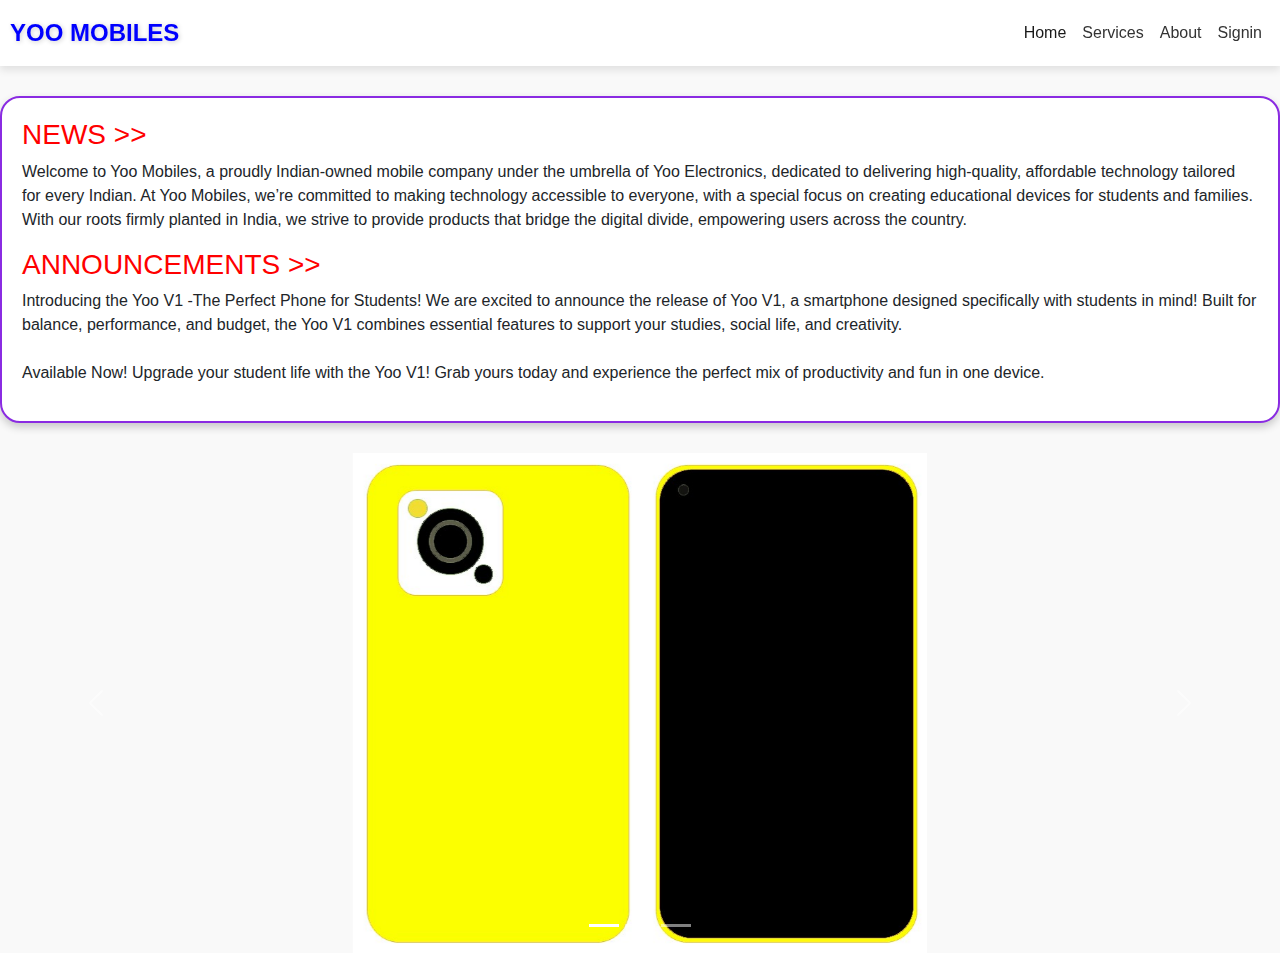
<file: index.html>
<!DOCTYPE html>
<html lang="en">
<head>
<meta charset="UTF-8">
<meta name="viewport" content="width=device-width, initial-scale=1.0">
<link rel="stylesheet" href="boot/bootstrap.min.css">
<link rel="stylesheet" href="css/style.css">
<title>YOO</title>
<style>
.carousel-inner img {
    margin: auto;
  }</style>
</head>
<body>

<!-- Header and Navbar combined in a single bar -->
<nav class="navbar navbar-expand-lg">
    <a class="navbar-brand" href="#">YOO MOBILES</a>
    <button class="navbar-toggler" type="button" data-bs-toggle="collapse" data-bs-target="#navbarNav" aria-controls="navbarNav" aria-expanded="false" aria-label="Toggle navigation">
        <span class="navbar-toggler-icon"></span>
    </button>
    <div class="collapse navbar-collapse" id="navbarNav">
        <ul class="navbar-nav ms-auto">
            <li class="nav-item">
                <a class="nav-link active" aria-current="page" href="YOO.html">Home</a>
            </li>
            <li class="nav-item">
                <a class="nav-link" href="services.html">Services</a>
            </li>
            <li class="nav-item">
                <a class="nav-link" href="about.html">About</a>
            </li>
            <li class="nav-item">
                <a class="nav-link" href="signin.html">Signin</a>
            </li>
        </ul>
    </div>
</nav>

<div class="news">
    <h3>NEWS >></h3>
    <p>Welcome to Yoo Mobiles, a proudly Indian-owned mobile company under the umbrella of Yoo Electronics, dedicated to delivering high-quality, affordable technology tailored for every Indian. At Yoo Mobiles, we’re committed to making technology accessible to everyone, with a special focus on creating educational devices for students and families. With our roots firmly planted 
      in India, we strive to provide products that bridge the digital divide, empowering users across the country.</p>
    <h3>ANNOUNCEMENTS >></h3>
    <p>Introducing the Yoo V1 -The Perfect Phone for Students! We are excited to announce the release of Yoo V1, a smartphone designed specifically with students in mind! Built for balance, performance, and budget, the Yoo V1 combines essential features to support your studies, social life, and creativity. <br> <br> Available Now! Upgrade your student
      life with the Yoo V1! Grab yours today and experience the perfect mix of productivity and fun in one device.</p>
</div>
<div id="carouselExampleIndicators" class="carousel slide" data-bs-ride="carousel">
    <div class="carousel-indicators">
        <button type="button" data-bs-target="#carouselExampleIndicators" data-bs-slide-to="0" class="active" aria-current="true" aria-label="Slide 1"></button>
        <button type="button" data-bs-target="#carouselExampleIndicators" data-bs-slide-to="1" aria-label="Slide 2"></button>
        <button type="button" data-bs-target="#carouselExampleIndicators" data-bs-slide-to="2" aria-label="Slide 3"></button>
    </div>
    <div class="carousel-inner">
        <div class="carousel-item active">
            <img src="img/v1.jpg" class="d-block w-60" alt="Slide 1">
        </div>
        <div class="carousel-item">
            <img src="img/v5.jpg" class="d-block w-60" alt="Slide 2">
        </div>
        <div class="carousel-item">
            <img src="img/v2.jpg" class="d-block w-60" alt="Slide 3">
        </div>
    </div>
    <button class="carousel-control-prev" type="button" data-bs-target="#carouselExampleIndicators" data-bs-slide="prev">
        <span class="carousel-control-prev-icon" aria-hidden="true"></span>
        <span class="visually-hidden">Previous</span>
    </button>
    <button class="carousel-control-next" type="button" data-bs-target="#carouselExampleIndicators" data-bs-slide="next">
        <span class="carousel-control-next-icon" aria-hidden="true"></span>
        <span class="visually-hidden">Next</span>
    </button>
</div>


<script src="boot/js/bootstrap.bundle.min.js"></script>
</body>
</html>
</file>
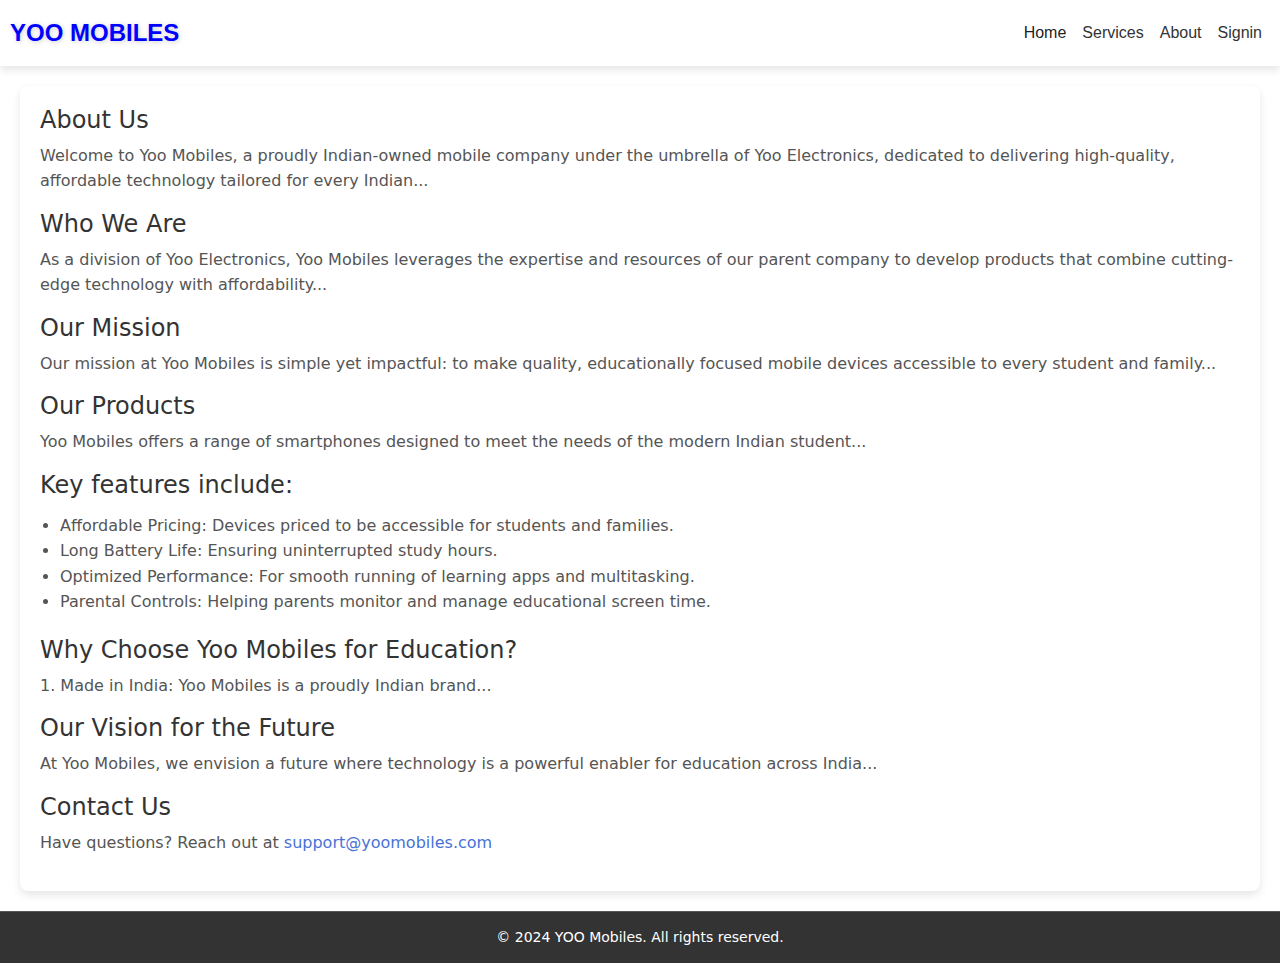
<file: about.html>
<!DOCTYPE html>
<html lang="en">
<head>
    <meta charset="UTF-8">
    <meta name="viewport" content="width=device-width, initial-scale=1.0">
    <link rel="stylesheet" href="css/style.css">
    <link rel="stylesheet" href="boot/bootstrap.min.css">
    <title>About</title>
    <style>
        /* Navbar Styling */
        .navbar {
            padding: 10px;
            background-color: #ffffff;
            box-shadow: 0 4px 8px rgba(0, 0, 0, 0.1);
        }
        .navbar-brand {
            color: blue;
            font-weight: bold;
            font-size: 24px;
        }
        .navbar-nav .nav-link {
            color: #333;
            font-size: 16px;
            transition: color 0.3s;
        }
        .navbar-nav .nav-link:hover {
            color: blue;
            text-decoration: underline;
        }
    </style>
</head>
<body>

<!-- Header and Navbar combined in a single bar -->
<nav class="navbar navbar-expand-lg">
    <a class="navbar-brand" href="#">YOO MOBILES</a>
    <button class="navbar-toggler" type="button" data-bs-toggle="collapse" data-bs-target="#navbarNav" aria-controls="navbarNav" aria-expanded="false" aria-label="Toggle navigation">
        <span class="navbar-toggler-icon"></span>
    </button>
    <div class="collapse navbar-collapse" id="navbarNav">
        <ul class="navbar-nav ms-auto">
            <li class="nav-item">
                <a class="nav-link active" aria-current="page" href="index.html">Home</a>
            </li>
            <li class="nav-item">
                <a class="nav-link" href="services.html">Services</a>
            </li>
            <li class="nav-item">
                <a class="nav-link" href="about.html">About</a>
            </li>
            <li class="nav-item">
                <a class="nav-link" href="signin.html">Signin</a>
            </li>
        </ul>
    </div>
</nav>

<!-- Content -->
<div class="content">
    <h1>About Us</h1>
    <p>Welcome to Yoo Mobiles, a proudly Indian-owned mobile company under the umbrella of Yoo Electronics, dedicated to delivering high-quality, affordable technology tailored for every Indian...</p>

    <h2>Who We Are</h2>
    <p>As a division of Yoo Electronics, Yoo Mobiles leverages the expertise and resources of our parent company to develop products that combine cutting-edge technology with affordability...</p>

    <h2>Our Mission</h2>
    <p>Our mission at Yoo Mobiles is simple yet impactful: to make quality, educationally focused mobile devices accessible to every student and family...</p>

    <h2>Our Products</h2>
    <p>Yoo Mobiles offers a range of smartphones designed to meet the needs of the modern Indian student...</p>

    <h2>Key features include:</h2>
    <ul>
        <li>Affordable Pricing: Devices priced to be accessible for students and families.</li>
        <li>Long Battery Life: Ensuring uninterrupted study hours.</li>
        <li>Optimized Performance: For smooth running of learning apps and multitasking.</li>
        <li>Parental Controls: Helping parents monitor and manage educational screen time.</li>
    </ul>

    <h2>Why Choose Yoo Mobiles for Education?</h2>
    <p>1. Made in India: Yoo Mobiles is a proudly Indian brand...</p>
    
    <h2>Our Vision for the Future</h2>
    <p>At Yoo Mobiles, we envision a future where technology is a powerful enabler for education across India...</p>

    <section id="contact">
        <h2>Contact Us</h2>
        <p>Have questions? Reach out at <a href="mailto:support@yoomobiles.com">support@yoomobiles.com</a></p>
    </section>
</div>

<!-- Footer -->
<footer>
    <p>&copy; 2024 YOO Mobiles. All rights reserved.</p>
</footer>

</body>
</html>
</file>
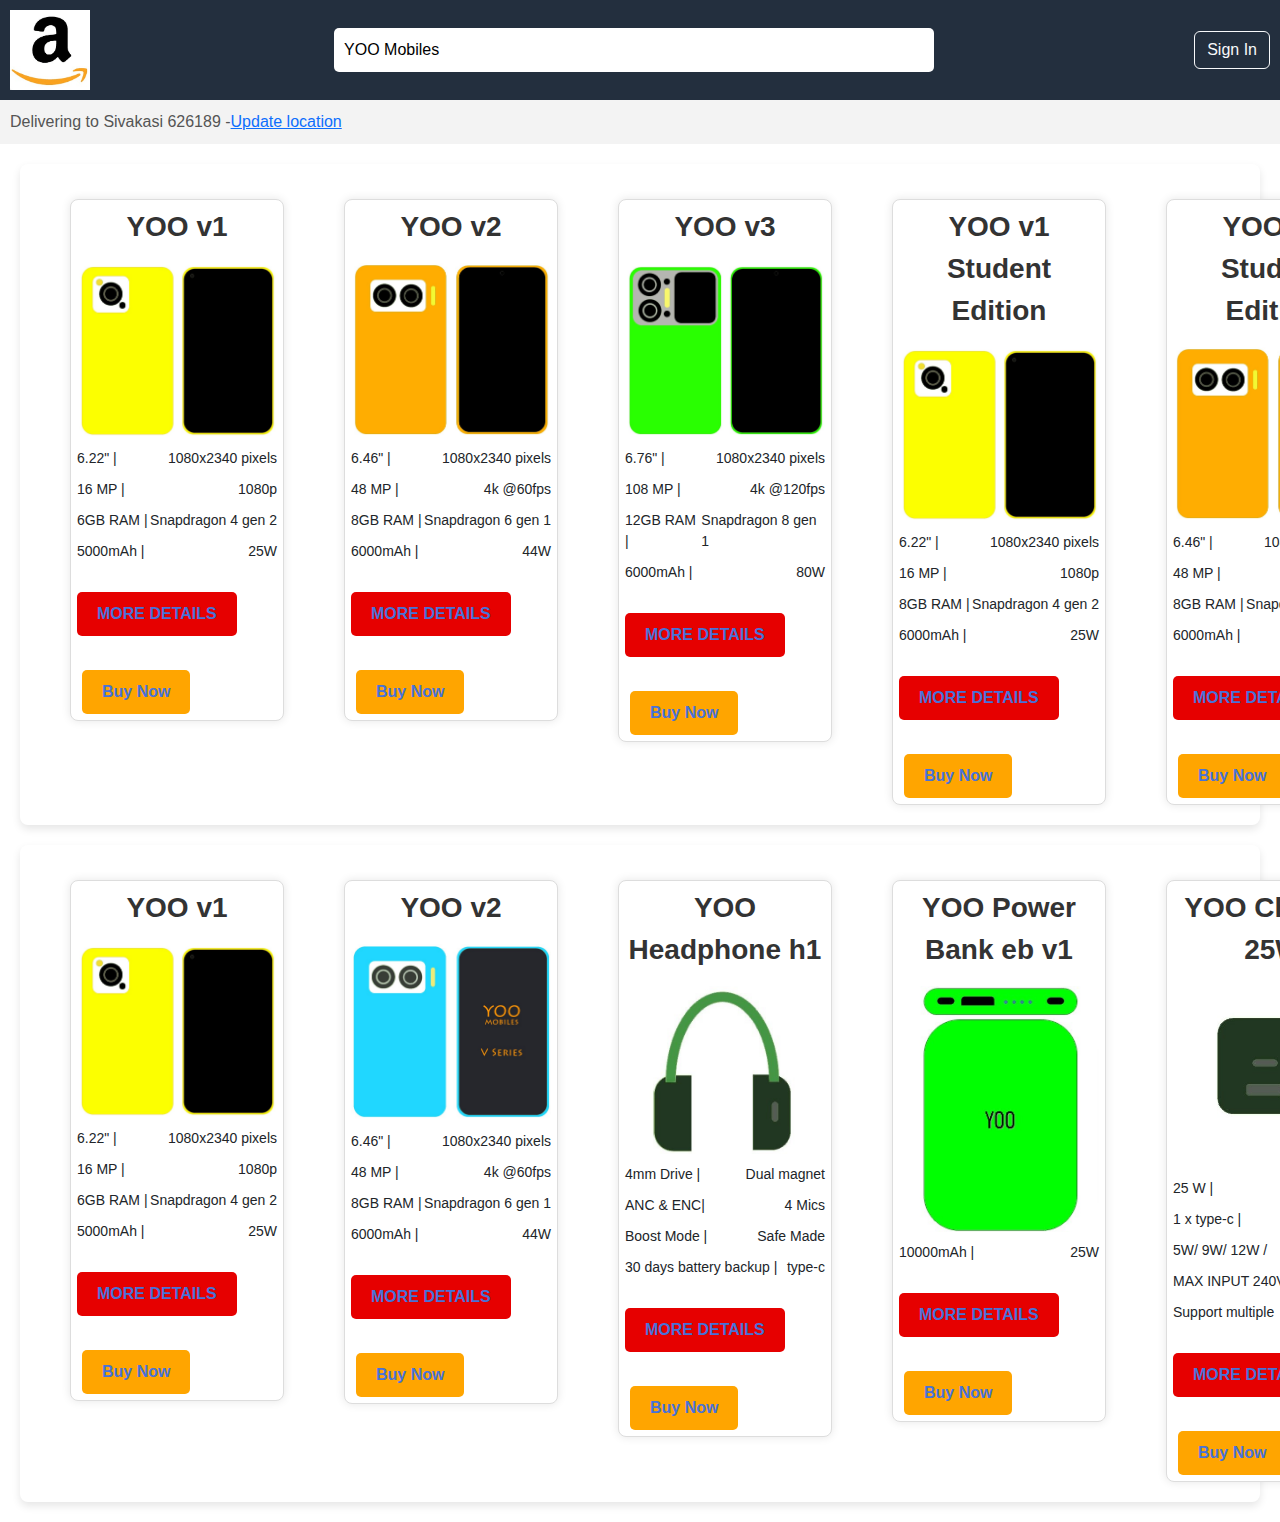
<file: amazon.html>
<!DOCTYPE html>
<html lang="en">
<head>
    <meta charset="UTF-8">
    <meta name="viewport" content="width=device-width, initial-scale=1.0">
    <title>Amazon Search Bar Layout</title>
    <link rel="stylesheet" href="css/style.css">
    <link rel="stylesheet" href="boot/bootstrap.min.css">
    <style>
        body {
            font-family: Arial, sans-serif;
            margin: 0;
            padding: 0;
        }
        .header {
            background-color: #232f3e;
            color: white;
            padding: 10px;
            display: flex;
            align-items: center;
            justify-content: space-between;
        }
        .header img {
            width: 80px;
        }
        .search-bar {
            display: flex;
            align-items: center;
            width: 100%;
            max-width: 600px;
            background-color: white;
            border-radius: 5px;
            overflow: hidden;
        }
        .search-bar input {
            border: none;
            padding: 10px;
            width: 100%;
            font-size: 1em;
        }
        .search-bar button {
            background-color: #f0c14b;
            border: none;
            padding: 10px;
            cursor: pointer;
        }
        .location {
            padding: 10px;
            background-color: #f3f3f3;
            color: #555;
            display: flex;
            align-items: center;
        }
        .container{
            box-sizing: border-box 200px;
            border: 1px solid #ddd;
            padding: 6px;
            margin-top: 15px;
            margin-left: 30px;
            width: 300px;
        
        }
        .content {
            display: flex;
            gap: 30px;
        }
        .review-button {
            display: inline-block;
            margin-top: 20px;
            padding: 10px 20px;
            background-color: #e60000;
            color: #fff;
            text-decoration: none;
            font-weight: bold;
            border-radius: 5px;
        }
        .button {
            display: inline-block;
            padding: 10px 20px;
            background-color: orange;
            color: #fff;
            text-decoration: none;
            font-weight: bold;
            border-radius: 5px;
        }
    </style>
</head>
<body>

    <!-- Header -->
    <div class="header">
        <img src="img/amazon-logo.jpg" alt="Amazon Logo">
        <div class="search-bar">
            <input type="text" placeholder="Search" value="YOO Mobiles">
        </div>
        <div class="d-flex">
            <a href="signin.html" class="btn btn-outline-light ms-3">Sign In</a>
        </div>
    </div>

    <!-- Location -->
    <div class="location">
        Delivering to Sivakasi 626189 - <a href="#">Update location</a>
    </div>

</div> 

<div class="content">
    <div class="container">
        <div class="title">YOO v1</div>
        <img src="img/v1.jpg" alt="YOO v1" width="200">
        <div class="specs-list">
            <div class="spec">
                <span>6.22" | </span>
                <span>1080x2340 pixels</span>
            </div>
            <div class="spec">
                <span>16 MP | </span>
                <span>1080p</span>
            </div>
            <div class="spec">
                <span>6GB RAM | </span>
                <span>Snapdragon 4 gen 2</span>
            </div>
            <div class="spec">
                <span>5000mAh | </span>
                <span>25W</span>
            </div>
        </div>
        <a href="v1.html" class="review-button">MORE DETAILS</a>
        <br>
        <br>
        <a href="signin.html" class="button">Buy Now</a>
    </div>

    <div class="container">
        <div class="title">YOO v2</div>
        <img src="img/v2.jpg" alt="YOO v2" width="200">
        <div class="specs-list">
            <div class="spec">
                <span>6.46" | </span>
                <span>1080x2340 pixels</span>
            </div>
            <div class="spec">
                <span>48 MP | </span>
                <span>4k @60fps</span>
            </div>
            <div class="spec">
                <span>8GB RAM | </span>
                <span>Snapdragon 6 gen 1</span>
            </div>
            <div class="spec">
                <span>6000mAh | </span>
                <span>44W</span>
            </div>
        </div>
        <a href="v2.html" class="review-button">MORE DETAILS</a>
        <br>
        <br>
        <a href="signin.html" class="button">Buy Now</a>
    </div>

    <div class="container">
        <div class="title">YOO v3</div>
        <img src="img/v3.jpg" alt="YOO v3" width="200">
        <div class="specs-list">
            <div class="spec">
                <span>6.76" |</span>
                <span>1080x2340 pixels</span>
            </div>
            <div class="spec">
                <span>108 MP |</span>
                <span>4k @120fps</span>
            </div>
            <div class="spec">
                <span>12GB RAM |</span>
                <span>Snapdragon 8 gen 1</span>
            </div>
            <div class="spec">
                <span>6000mAh |</span>
                <span>80W</span>
            </div>
        </div>
        <a href="v3.html" class="review-button">MORE DETAILS</a>
        <br>
        <br>
        <a href="signin.html" class="button">Buy Now</a>
    </div>



    <div class="container">
        <div class="title">YOO v1 <strong>Student Edition</strong></div>
        <img src="img/v1.jpg" alt="YOO v1" width="200">
        <div class="specs-list">
            <div class="spec">
                <span>6.22" | </span>
                <span>1080x2340 pixels</span>
            </div>
            <div class="spec">
                <span>16 MP | </span>
                <span>1080p</span>
            </div>
            <div class="spec">
                <span>8GB RAM | </span>
                <span>Snapdragon 4 gen 2</span>
            </div>
            <div class="spec">
                <span>6000mAh | </span>
                <span>25W</span>
            </div>
        </div>
        <a href="v1.html" class="review-button">MORE DETAILS</a>
        <br>
        <br>
        <a href="signin.html" class="button">Buy Now</a>
    </div>

    <div class="container">
        <div class="title">YOO v2 <strong>Student Edition</strong></div>
        <img src="img/v2.jpg" alt="YOO v2" width="200">
        <div class="specs-list">
            <div class="spec">
                <span>6.46" | </span>
                <span>1080x2340 pixels</span>
            </div>
            <div class="spec">
                <span>48 MP | </span>
                <span>4k @60fps</span>
            </div>
            <div class="spec">
                <span>8GB RAM | </span>
                <span>Snapdragon 6 gen 1</span>
            </div>
            <div class="spec">
                <span>6000mAh | </span>
                <span>44W</span>
            </div>
        </div>
        <a href="v2.html" class="review-button">MORE DETAILS</a>
        <br>
        <br>
        <a href="signin.html" class="button">Buy Now</a>
    </div>
</div>







<div class="content">
    <div class="container">
        <div class="title">YOO v1</div>
        <img src="img/v1.jpg" alt="YOO v1" width="200">
        <div class="specs-list">
            <div class="spec">
                <span>6.22" | </span>
                <span>1080x2340 pixels</span>
            </div>
            <div class="spec">
                <span>16 MP | </span>
                <span>1080p</span>
            </div>
            <div class="spec">
                <span>6GB RAM | </span>
                <span>Snapdragon 4 gen 2</span>
            </div>
            <div class="spec">
                <span>5000mAh | </span>
                <span>25W</span>
            </div>
        </div>
        <a href="v1.html" class="review-button">MORE DETAILS</a>
        <br>
        <br>
        <a href="signin.html" class="button">Buy Now</a>
    </div>

    <div class="container">
        <div class="title">YOO v2</div>
        <img src="img/v4.jpg" alt="YOO v2" width="200">
        <div class="specs-list">
            <div class="spec">
                <span>6.46" | </span>
                <span>1080x2340 pixels</span>
            </div>
            <div class="spec">
                <span>48 MP | </span>
                <span>4k @60fps</span>
            </div>
            <div class="spec">
                <span>8GB RAM | </span>
                <span>Snapdragon 6 gen 1</span>
            </div>
            <div class="spec">
                <span>6000mAh | </span>
                <span>44W</span>
            </div>
        </div>
        <a href="v2.html" class="review-button">MORE DETAILS</a>
        <br>
        <br>
        <a href="signin.html" class="button">Buy Now</a>
    </div>

    <div class="container">
        <div class="title">YOO Headphone h1</div>
        <img src="img/hp.jpg" alt="YOO v3" width="200">
        <br>
        <div class="specs-list">
            <div class="spec">
                <span>4mm Drive |</span>
                <span>Dual magnet</span>
            </div>
            <div class="spec">
                <span>ANC & ENC|</span>
                <span>4 Mics</span>
            </div>
            <div class="spec">
                <span>Boost Mode |</span>
                <span>Safe Made</span>
            </div>
            <div class="spec">
                <span>30 days battery backup |</span>
                <span>type-c</span>
            </div>
        </div>
        <a href="#" class="review-button">MORE DETAILS</a>
        <br>
        <br>
        <a href="signin.html" class="button">Buy Now</a>
    </div>



    <div class="container">
        <div class="title">YOO Power Bank eb v1</div>
        <img src="img/pb (1).jpg" alt="YOO v1" width="200">
        <div class="specs-list">
            <div class="spec">
                <span>10000mAh | </span>
                <span>25W</span>
            </div>
        </div>
        <a href="#" class="review-button">MORE DETAILS</a>
        <br>
        <br>
        <a href="signin.html" class="button">Buy Now</a>
    </div>

    <div class="container">
        <div class="title">YOO Charger 25W</div>
        <img src="img/cg.jpg" alt="YOO v2" width="200">
        <div class="specs-list">
            <br>
            <div class="spec">
                <span>25 W | </span>
                <span>VOOC</span>
            </div>
            <div class="spec">
                <span>1 x type-c | </span>
                <span>1 x type A</span>
            </div>
            <div class="spec">
                <span>5W/ 9W/ 12W / </span>
                <span> 15W/ 25W</span>
            </div>
            <div class="spec">
                <span>MAX INPUT 240V | </span>
                <span>5 A</span>
            </div>
            <div class="spec">
                <span>Support multiple </span>
                <span> charging</span>
            </div>
        </div>
        <a href="#" class="review-button">MORE DETAILS</a>
        <br>
        <br>
        <a href="signin.html" class="button">Buy Now</a>
    </div>
</div>
</body>
</html>
</file>
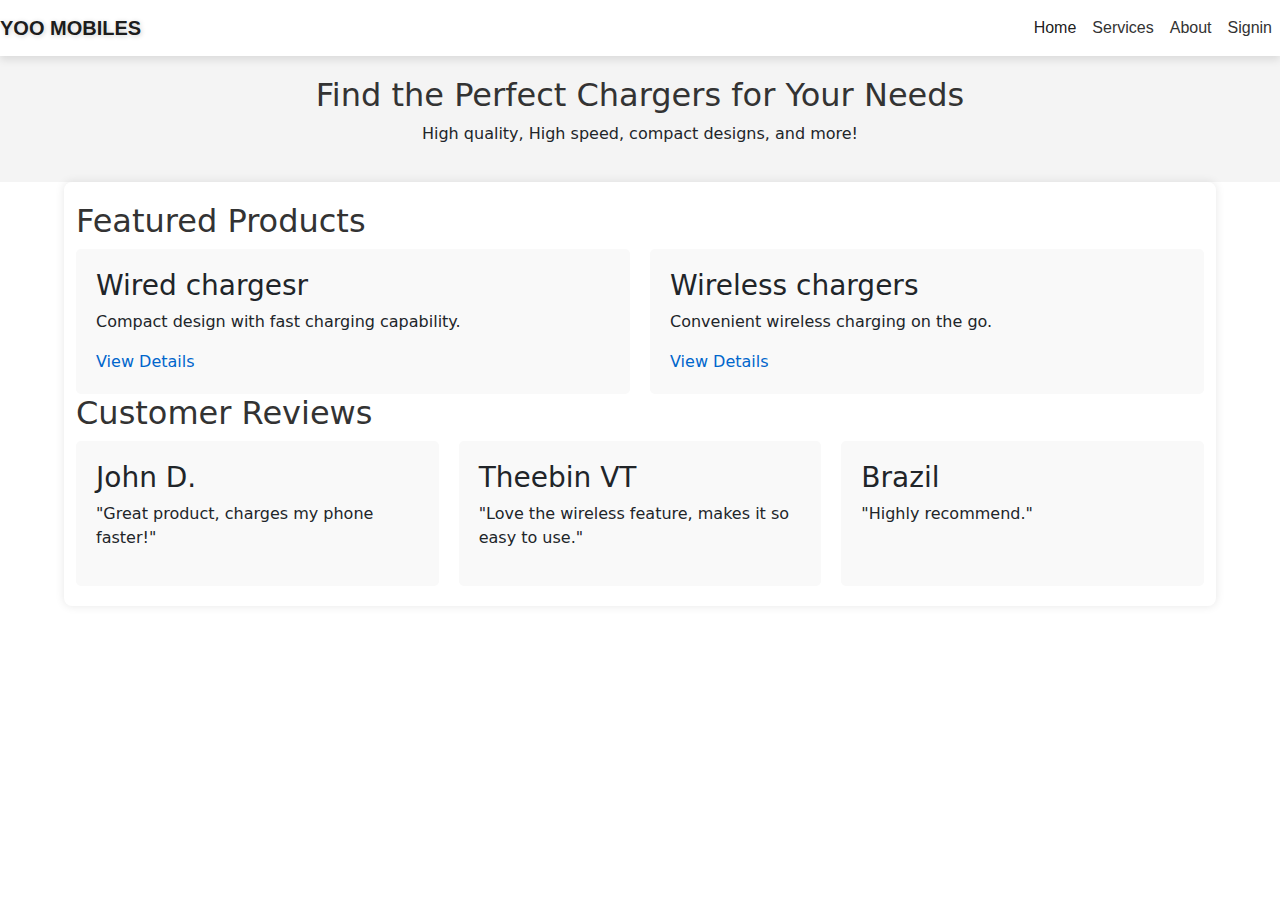
<file: charger.html>
<!DOCTYPE html>
<html lang="en">
<head>
    <meta charset="UTF-8">
    <meta name="viewport" content="width=device-width, initial-scale=1.0">
    <title>PowerBank Store</title>
    <link rel="stylesheet" href="css/style.css">
    <link rel="stylesheet" href="boot/bootstrap.min.css">
    <style>
        /* Basic styling */
        .container { width: 90%; max-width: 1200px; margin: 0 auto; }
        .hero { background-color: #f4f4f4; padding: 20px; text-align: center; }
        .products, .categories, .reviews { display: flex; flex-wrap: wrap; gap: 20px; }
        .product, .category, .review { flex: 1 1 calc(33.333% - 20px); padding: 20px; background: #f9f9f9; border-radius: 5px; }
        h2 { color: #333; }
        a { color: #0066cc; text-decoration: none; }
        a:hover { text-decoration: underline; }

       </style>
</head>
<body>

    <nav class="navbar navbar-expand-lg">
        <a class="navbar-brand" href="#">YOO MOBILES</a>
        <button class="navbar-toggler" type="button" data-bs-toggle="collapse" data-bs-target="#navbarNav" aria-controls="navbarNav" aria-expanded="false" aria-label="Toggle navigation">
            <span class="navbar-toggler-icon"></span>
        </button>
        <div class="collapse navbar-collapse" id="navbarNav">
            <ul class="navbar-nav ms-auto">
                <li class="nav-item">
                    <a class="nav-link active" aria-current="page" href="YOO.html">Home</a>
                </li>
                <li class="nav-item">
                    <a class="nav-link" href="services.html">Services</a>
                </li>
                <li class="nav-item">
                    <a class="nav-link" href="about.html">About</a>
                </li>
                <li class="nav-item">
                    <a class="nav-link" href="signin.html">Signin</a>
                </li>
            </ul>
        </div>
    </nav>
    

    <!-- Hero Section -->
    <section class="hero">
        <h2>Find the Perfect Chargers for Your Needs</h2>
        <p>High quality, High speed, compact designs, and more!</p>
    </section>

    <div class="container">

        <!-- Product Section -->
        <section id="products">
            <h2>Featured Products</h2>
            <div class="products">
                <div class="product">
                    <h3> Wired chargesr</h3>
                    <p>Compact design with fast charging capability.</p>
                    <a href="amazon.html">View Details</a>
                </div>
                <div class="product">
                    <h3>Wireless chargers</h3>
                    <p>Convenient wireless charging on the go.</p>
                    <a href="amazon.html">View Details</a>
                </div>
        </section>

        
        <!-- Reviews Section -->
        <section id="reviews">
            <h2>Customer Reviews</h2>
            <div class="reviews">
                <div class="review">
                    <h3>John D.</h3>
                    <p>"Great product, charges my phone faster!"</p>
                </div>
                <div class="review">
                    <h3>Theebin VT</h3>
                    <p>"Love the wireless feature, makes it so easy to use."</p>
                </div>
                <div class="review">
                    <h3>Brazil</h3>
                    <p>"Highly recommend."</p>
                </div>
            </div>
        </section>

</body>
</html>
</file>
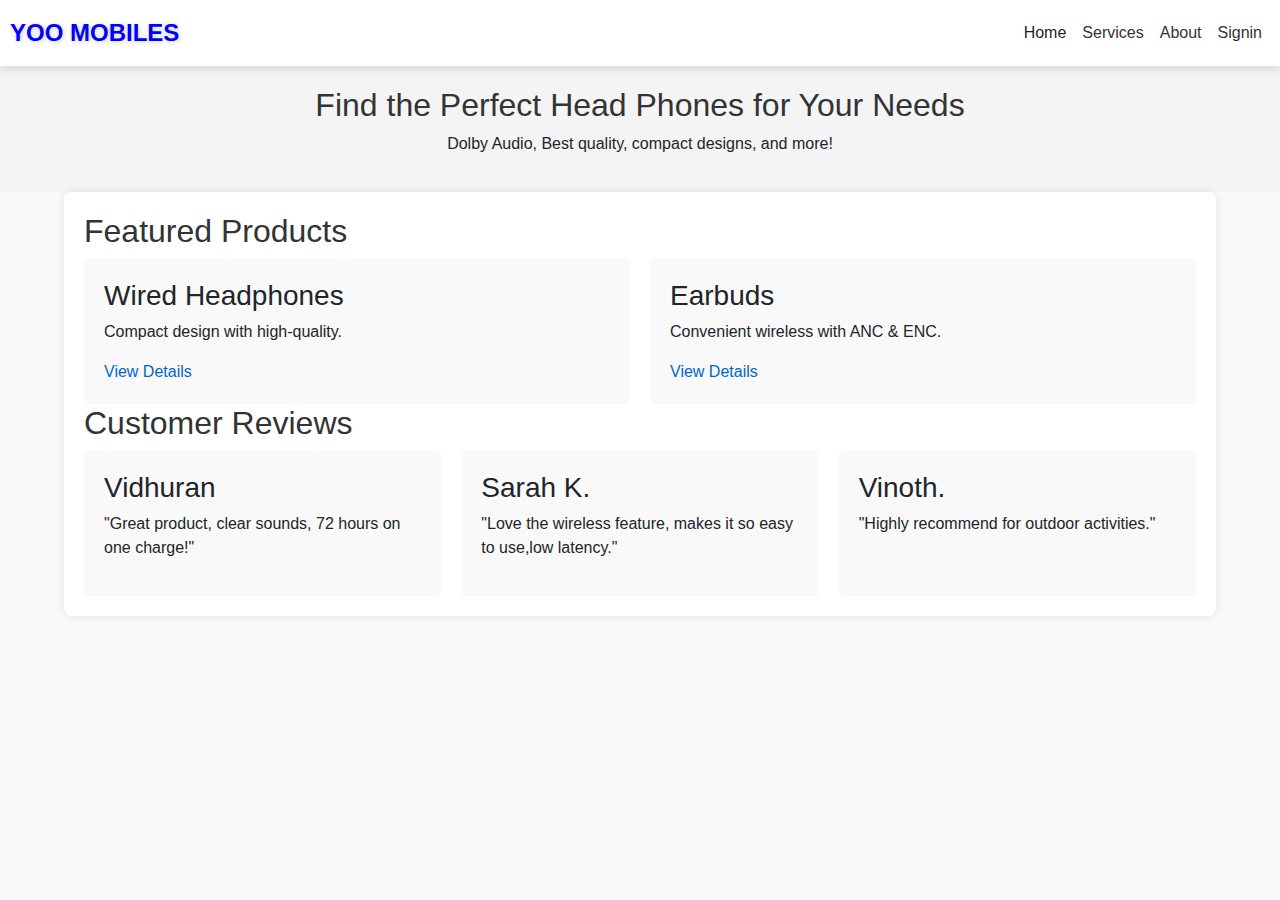
<file: headphone.html>
<!DOCTYPE html>
<html lang="en">
<head>
    <meta charset="UTF-8">
    <meta name="viewport" content="width=device-width, initial-scale=1.0">
    <title>PowerBank Store</title>
    <link rel="stylesheet" href="boot/bootstrap.min.css">
    <link rel="stylesheet" href="css/style.css">
    <style>
        /* Basic styling */
        .container { width: 90%; max-width: 1200px; margin: 0 auto; }
        .hero { background-color: #f4f4f4; padding: 20px; text-align: center; }
        .products, .categories, .reviews { display: flex; flex-wrap: wrap; gap: 20px; }
        .product, .category, .review { flex: 1 1 calc(33.333% - 20px); padding: 20px; background: #f9f9f9; border-radius: 5px; }
        h2 { color: #333; }
        a { color: #0066cc; text-decoration: none; }
        a:hover { text-decoration: underline; }

        
        
    </style>
</head>
<body>

    <nav class="navbar navbar-expand-lg">
        <a class="navbar-brand" href="#">YOO MOBILES</a>
        <button class="navbar-toggler" type="button" data-bs-toggle="collapse" data-bs-target="#navbarNav" aria-controls="navbarNav" aria-expanded="false" aria-label="Toggle navigation">
            <span class="navbar-toggler-icon"></span>
        </button>
        <div class="collapse navbar-collapse" id="navbarNav">
            <ul class="navbar-nav ms-auto">
                <li class="nav-item">
                    <a class="nav-link active" aria-current="page" href="YOO.html">Home</a>
                </li>
                <li class="nav-item">
                    <a class="nav-link" href="services.html">Services</a>
                </li>
                <li class="nav-item">
                    <a class="nav-link" href="about.html">About</a>
                </li>
                <li class="nav-item">
                    <a class="nav-link" href="signin.html">Signin</a>
                </li>
            </ul>
        </div>
    </nav>
    

    <!-- Hero Section -->
    <section class="hero">
        <h2>Find the Perfect Head Phones for Your Needs</h2>
        <p> Dolby Audio, Best quality, compact designs, and more!</p>
    </section>

    <div class="container">

        <!-- Product Section -->
        <section id="products">
            <h2>Featured Products</h2>
            <div class="products">
                <div class="product">
                    <h3>Wired Headphones</h3>
                    <p>Compact design with high-quality.</p>
                    <a href="amazon.html">View Details</a>
                </div>
                <div class="product">
                    <h3>Earbuds</h3>
                    <p>Convenient wireless with ANC & ENC.</p>
                    <a href="amazon.html">View Details</a>
                </div>
        </section>

        
        <!-- Reviews Section -->
        <section id="reviews">
            <h2>Customer Reviews</h2>
            <div class="reviews">
                <div class="review">
                    <h3>Vidhuran</h3>
                    <p>"Great product, clear sounds, 72 hours on one charge!"</p>
                </div>
                <div class="review">
                    <h3>Sarah K.</h3>
                    <p>"Love the wireless feature, makes it so easy to use,low latency."</p>
                </div>
                <div class="review">
                    <h3>Vinoth.</h3>
                    <p>"Highly recommend for outdoor activities."</p>
                </div>
            </div>
        </section>

</body>
</html>
</file>
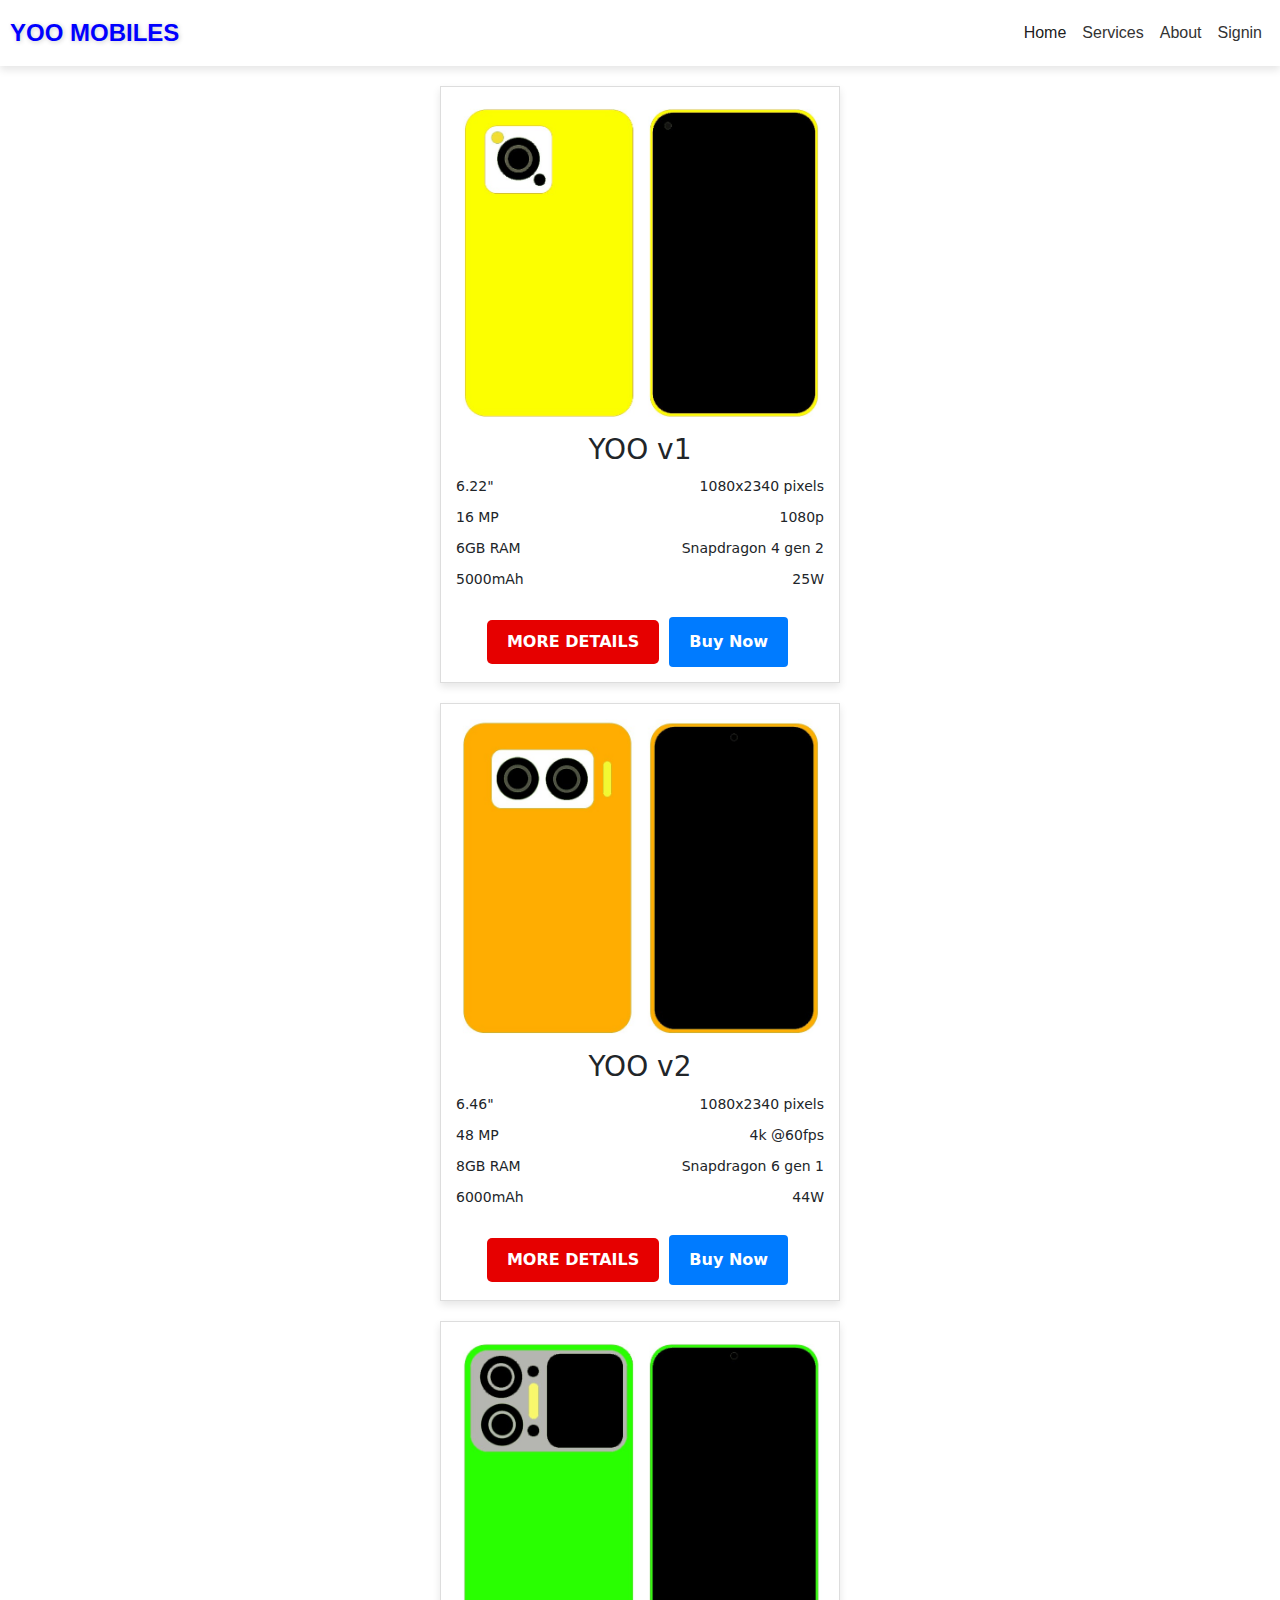
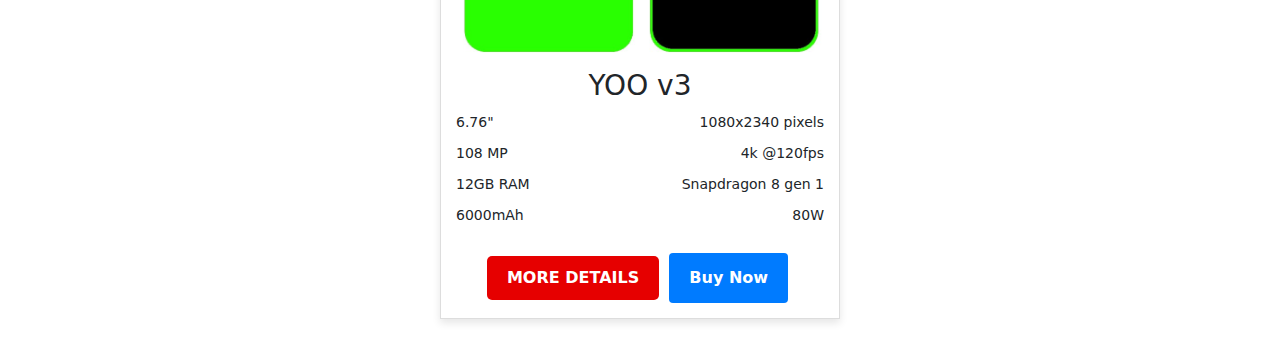
<file: phone.html>
<!DOCTYPE html>
<html lang="en">
<head>
    <meta charset="UTF-8">
    <meta name="viewport" content="width=device-width, initial-scale=1.0">
    <title>YOO MOBILES</title>
    <link rel="stylesheet" href="css/style.css">
    <link rel="stylesheet" href="boot/bootstrap.min.css">
    <style>
          /* Navbar Styling */
          .navbar {
            padding: 10px;
            background-color: #ffffff;
            box-shadow: 0 4px 8px rgba(0, 0, 0, 0.1);
        }
        .navbar-brand {
            color: blue;
            font-weight: bold;
            font-size: 24px;
        }
        .navbar-nav .nav-link {
            color: #333;
            font-size: 16px;
            transition: color 0.3s;
        }
        .navbar-nav .nav-link:hover {
            color: blue;
            text-decoration: underline;
        }
       
    </style>
</head>
<body>

<!-- Header and Navbar combined in a single bar -->
<nav class="navbar navbar-expand-lg">
    <a class="navbar-brand" href="#">YOO MOBILES</a>
    <button class="navbar-toggler" type="button" data-bs-toggle="collapse" data-bs-target="#navbarNav" aria-controls="navbarNav" aria-expanded="false" aria-label="Toggle navigation">
        <span class="navbar-toggler-icon"></span>
    </button>
    <div class="collapse navbar-collapse" id="navbarNav">
        <ul class="navbar-nav ms-auto">
            <li class="nav-item">
                <a class="nav-link active" aria-current="page" href="YOO.html">Home</a>
            </li>
            <li class="nav-item">
                <a class="nav-link" href="services.html">Services</a>
            </li>
            <li class="nav-item">
                <a class="nav-link" href="about.html">About</a>
            </li>
            <li class="nav-item">
                <a class="nav-link" href="signin.html">Signin</a>
            </li>
        </ul>
    </div>
</nav>

<div class="product-card">
    <img src="img/v1.jpg" alt="YOO v1">
    <h3>YOO v1</h3>
        <div class="specs-list">
            <div class="spec">
                <span>6.22"</span>
                <span>1080x2340 pixels</span>
            </div>
            <div class="spec">
                <span>16 MP</span>
                <span>1080p</span>
            </div>
            <div class="spec">
                <span>6GB RAM</span>
                <span>Snapdragon 4 gen 2</span>
            </div>
            <div class="spec">
                <span>5000mAh</span>
                <span>25W</span>
            </div>
         </div>
         <a href="v1.html" class="review-button">MORE DETAILS</a>
         <a href="amazon.html" class="button">Buy Now</a>
</div>

<div class="product-card">
    <img src="img/v2.jpg" alt="YOO v2">
    <h3>YOO v2</h3>
    <div class="specs-list">
        <div class="spec">
            <span>6.46"</span>
            <span>1080x2340 pixels</span>
        </div>
        <div class="spec">
            <span>48 MP</span>
            <span>4k @60fps</span>
        </div>
        <div class="spec">
            <span>8GB RAM</span>
            <span>Snapdragon 6 gen 1</span>
        </div>
        <div class="spec">
            <span>6000mAh</span>
            <span>44W</span>
        </div>
    </div>
            <a href="v2.html" class="review-button">MORE DETAILS</a>
            <a href="amazon.html" class="button">Buy Now</a>
</div>

<div class="product-card">
    <img src="img/v3.jpg" alt="YOO v3">
    <h3>YOO v3</h3>
    <div class="specs-list">
        <div class="spec">
            <span>6.76"</span>
            <span>1080x2340 pixels</span>
        </div>
        <div class="spec">
            <span>108 MP</span>
            <span>4k @120fps</span>
        </div>
        <div class="spec">
            <span>12GB RAM</span>
            <span>Snapdragon 8 gen 1</span>
        </div>
        <div class="spec">
            <span>6000mAh</span>
            <span>80W</span>
        </div>
    </div>
    
        <a href="v3.html" class="review-button">MORE DETAILS</a>
        <a href="amazon.html" class="button">Buy Now</a>
    
</div>

</body>
</html>
</file>
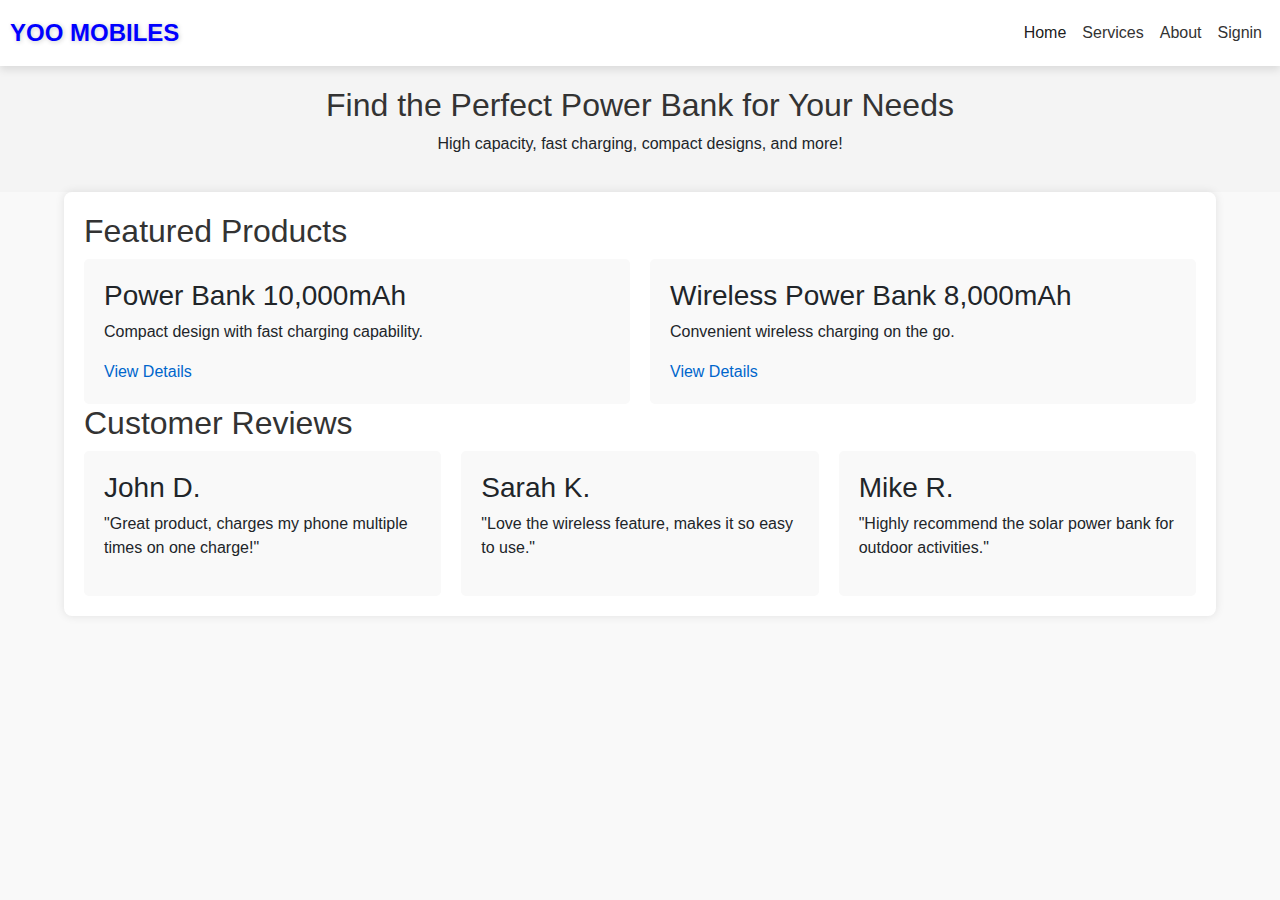
<file: powerbank.html>
<!DOCTYPE html>
<html lang="en">
<head>
    <meta charset="UTF-8">
    <meta name="viewport" content="width=device-width, initial-scale=1.0">
    <title>PowerBank Store</title>
    <link rel="stylesheet" href="boot/bootstrap.min.css">
    <link rel="stylesheet" href="css/style.css">
    <style>
        /* Basic styling */
        .container { width: 90%; max-width: 1200px; margin: 0 auto; }
        .hero { background-color: #f4f4f4; padding: 20px; text-align: center; }
        .products, .categories, .reviews { display: flex; flex-wrap: wrap; gap: 20px; }
        .product, .category, .review { flex: 1 1 calc(33.333% - 20px); padding: 20px; background: #f9f9f9; border-radius: 5px; }
        h2 { color: #333; }
        a { color: #0066cc; text-decoration: none; }
        a:hover { text-decoration: underline; }

    </style>
</head>
<body>

    <nav class="navbar navbar-expand-lg">
        <a class="navbar-brand" href="#">YOO MOBILES</a>
        <button class="navbar-toggler" type="button" data-bs-toggle="collapse" data-bs-target="#navbarNav" aria-controls="navbarNav" aria-expanded="false" aria-label="Toggle navigation">
            <span class="navbar-toggler-icon"></span>
        </button>
        <div class="collapse navbar-collapse" id="navbarNav">
            <ul class="navbar-nav ms-auto">
                <li class="nav-item">
                    <a class="nav-link active" aria-current="page" href="YOO.html">Home</a>
                </li>
                <li class="nav-item">
                    <a class="nav-link" href="services.html">Services</a>
                </li>
                <li class="nav-item">
                    <a class="nav-link" href="about.html">About</a>
                </li>
                <li class="nav-item">
                    <a class="nav-link" href="signin.html">Signin</a>
                </li>
            </ul>
        </div>
    </nav>
    


    <!-- Hero Section -->
    <section class="hero">
        <h2>Find the Perfect Power Bank for Your Needs</h2>
        <p>High capacity, fast charging, compact designs, and more!</p>
    </section>

    <div class="container">

        <!-- Product Section -->
        <section id="products">
            <h2>Featured Products</h2>
            <div class="products">
                <div class="product">
                    <h3>Power Bank 10,000mAh</h3>
                    <p>Compact design with fast charging capability.</p>
                    <a href="amazon.html">View Details</a>
                </div>
                <div class="product">
                    <h3>Wireless Power Bank 8,000mAh</h3>
                    <p>Convenient wireless charging on the go.</p>
                    <a href="amazon.html">View Details</a>
                </div>
        </section>

        
        <!-- Reviews Section -->
        <section id="reviews">
            <h2>Customer Reviews</h2>
            <div class="reviews">
                <div class="review">
                    <h3>John D.</h3>
                    <p>"Great product, charges my phone multiple times on one charge!"</p>
                </div>
                <div class="review">
                    <h3>Sarah K.</h3>
                    <p>"Love the wireless feature, makes it so easy to use."</p>
                </div>
                <div class="review">
                    <h3>Mike R.</h3>
                    <p>"Highly recommend the solar power bank for outdoor activities."</p>
                </div>
            </div>
        </section>

</body>
</html>
</file>
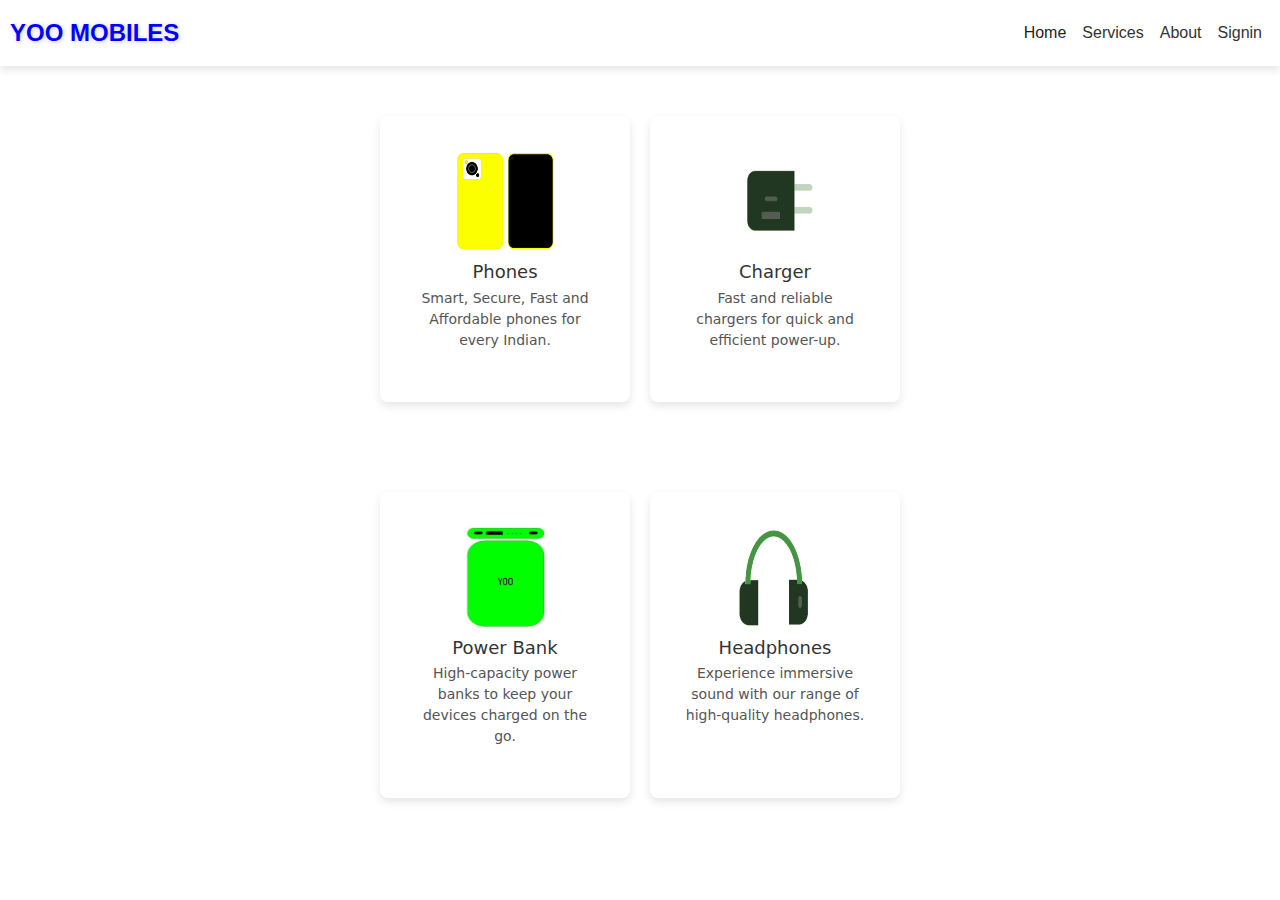
<file: services.html>
<!DOCTYPE html>
<html lang="en">
<head>
    <meta charset="UTF-8">
    <meta name="viewport" content="width=device-width, initial-scale=1.0">
    <title>Yoo Mobile Company - Our Services</title>
    <link rel="stylesheet" href="css/style.css">
    <link rel="stylesheet" href="boot/bootstrap.min.css">
    <style>
        /* Navbar Styling */
        .navbar {
            padding: 10px;
            background-color: #ffffff;
            box-shadow: 0 4px 8px rgba(0, 0, 0, 0.1);
        }
        .navbar-brand {
            color: blue;
            font-weight: bold;
            font-size: 24px;
        }
        .navbar-nav .nav-link {
            color: #333;
            font-size: 16px;
            transition: color 0.3s;
        }
        .navbar-nav .nav-link:hover {
            color: blue;
            text-decoration: underline;
        }

        
    </style>
</head>
<body>
<!-- Header and Navbar combined in a single bar -->
<nav class="navbar navbar-expand-lg">
    <a class="navbar-brand" href="#">YOO MOBILES</a>
    <button class="navbar-toggler" type="button" data-bs-toggle="collapse" data-bs-target="#navbarNav" aria-controls="navbarNav" aria-expanded="false" aria-label="Toggle navigation">
        <span class="navbar-toggler-icon"></span>
    </button>
    <div class="collapse navbar-collapse" id="navbarNav">
        <ul class="navbar-nav ms-auto">
            <li class="nav-item">
                <a class="nav-link active" aria-current="page" href="index.html">Home</a>
            </li>
            <li class="nav-item">
                <a class="nav-link" href="services.html">Services</a>
            </li>
            <li class="nav-item">
                <a class="nav-link" href="about.html">About</a>
            </li>
            <li class="nav-item">
                <a class="nav-link" href="signin.html">Signin</a>
            </li>
        </ul>
    </div>
</nav>

<div class="services1">
    <div class="service-item">
        <img src="img/v1.jpg" alt="phones">
        <h3><a href="phone.html" target="_blank">Phones</a></h3>
        <p>Smart, Secure, Fast and Affordable phones for every Indian.</p>
    </div>

    <div class="service-item">
        <img src="img/cg.jpg" alt="charger">
        <h3><a href="charger.html" target="_blank">Charger</a></h3>
        <p>Fast and reliable chargers for quick and efficient power-up.</p>
    </div>
</div>

<div class="services1">
    <div class="service-item">
        <img src="img/pb (1).jpg" alt="powerbank">
        <h3><a href="powerbank.html" target="_blank">Power Bank</a></h3>
        <p>High-capacity power banks to keep your devices charged on the go.</p>
    </div>

    <div class="service-item">
        <img src="img/hp.jpg" alt="headphones">
        <h3><a href="headphone.html" target="_blank">Headphones</a></h3>
        <p>Experience immersive sound with our range of high-quality headphones.</p>
    </div>
</div>

<script src="boot/js/bootstrap.bundle.min.js"></script>
</body>
</html>
</file>
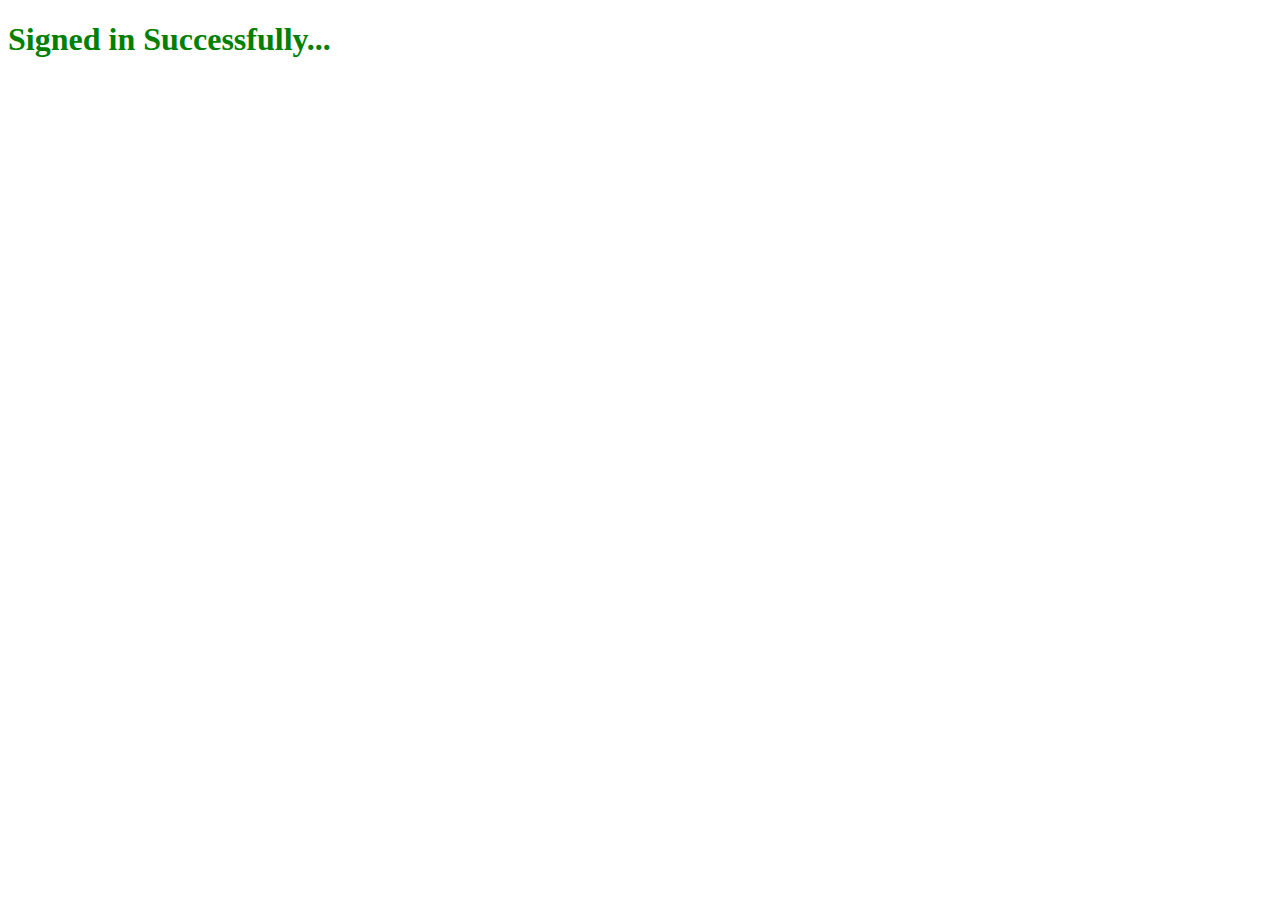
<file: success.html>
<!DOCTYPE html>
<html lang="en">
<head>
    <meta charset="UTF-8">
    <meta name="viewport" content="width=device-width, initial-scale=1.0">
    <title>Document</title>
    <style>
        .h{
            align-items: center;
            color: green;
            font-family: Cambria, Cochin, Georgia, Times, 'Times New Roman', serif;
        }
    </style>
</head>
<body>
    <h1 class="h">
       <strong>Signed in Successfully...</strong> 
    </h1>
</body>
</html>
</file>
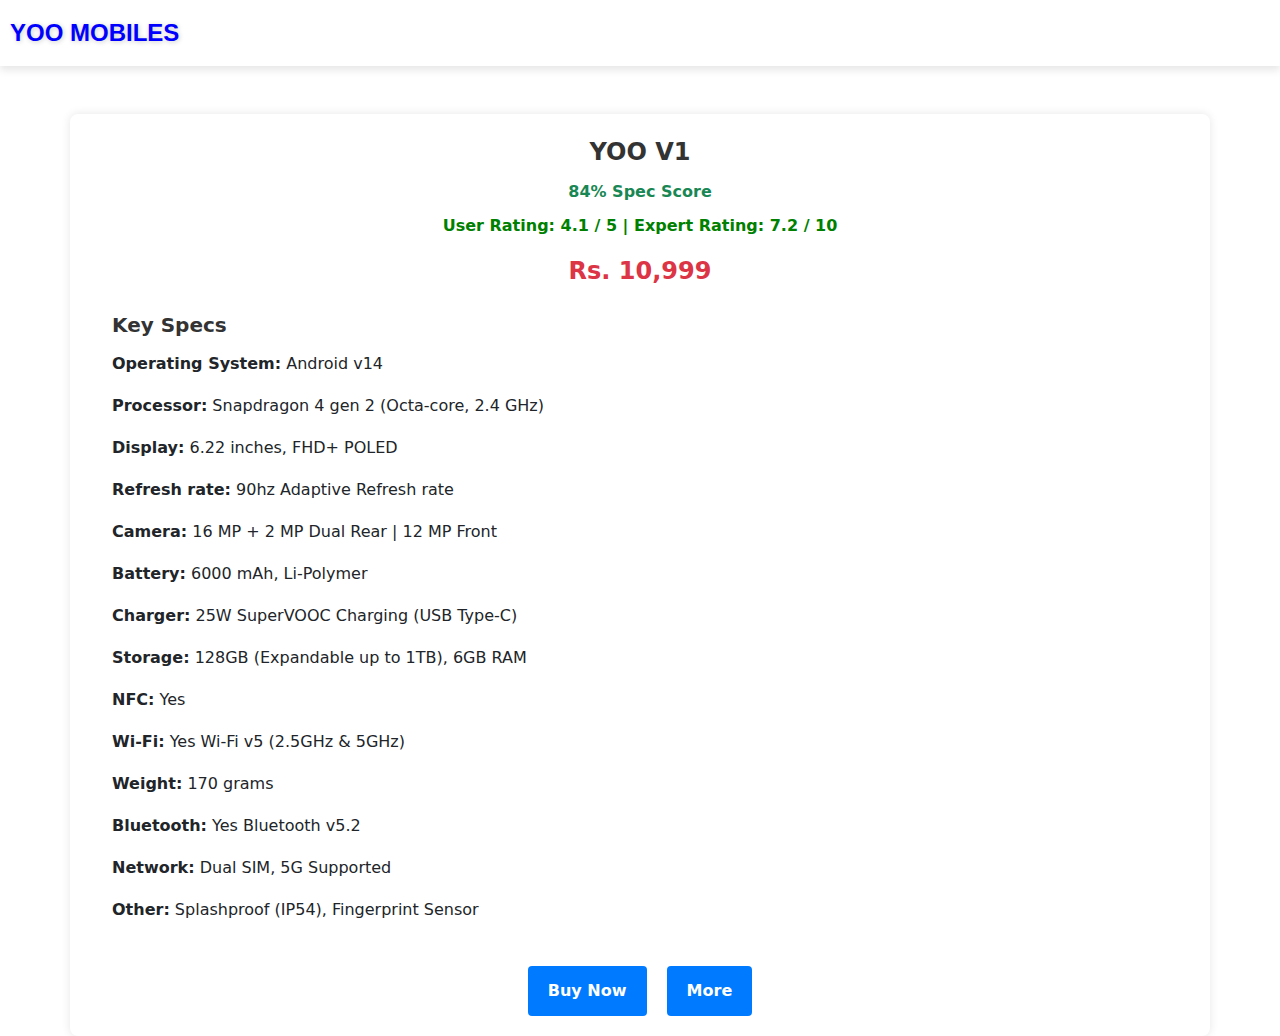
<file: v1.html>
<!DOCTYPE html>
<html lang="en">
<head>
    <meta charset="UTF-8">
    <meta name="viewport" content="width=device-width, initial-scale=1.0">
    <link rel="stylesheet" href="css/style.css">
    <link rel="stylesheet" href="boot/bootstrap.min.css">
    <title>YOO v1 Specifications</title>
    <style>
        .navbar {
            padding: 10px;
            background-color: #ffffff;
            box-shadow: 0 4px 8px rgba(0, 0, 0, 0.1);
        }
        .navbar-brand {
            color: blue;
            font-weight: bold;
            font-size: 24px;
        }
        .button, .button1 {
            display: inline-block;
            padding: 13px 20px;
            color: #fff;
            background-color: #007bff;
            border: none;
            border-radius: 4px;
            text-decoration: none;
            text-align: center;
            margin-top: 15px;
        }
        .button:hover, .button1:hover {
            background-color: #0056b3;
        }
        .title, .spec-score, .rating, .price {
            margin-bottom: 10px;
        }
        .key-specs h3 {
            font-size: 20px;
            font-weight: bold;
            margin-top: 20px;
        }
        .spec-item {
            padding: 5px 0;
        }
        .text-center .button1 {
            margin-left: 10px;
        }
    </style>
</head>
<body>
    <nav class="navbar navbar-expand-lg">
        <a class="navbar-brand" href="#">YOO MOBILES</a>
    </nav>
    <div class="container mt-5">
        <div class="title text-center fw-bold text-uppercase fs-4">YOO v1</div>
        <div class="spec-score text-center text-success">84% Spec Score</div>
        <div class="rating text-center">User Rating: 4.1 / 5 | Expert Rating: 7.2 / 10</div>
        <div class="price text-center text-danger fw-bold">Rs. 10,999</div>
        
        <div class="key-specs mt-4">
            <h3>Key Specs</h3>
            <div class="spec-item"><strong>Operating System:</strong> Android v14</div>
            <div class="spec-item"><strong>Processor:</strong> Snapdragon 4 gen 2 (Octa-core, 2.4 GHz)</div>
            <div class="spec-item"><strong>Display:</strong> 6.22 inches, FHD+ POLED</div>
            <div class="spec-item"><strong>Refresh rate:</strong> 90hz Adaptive Refresh rate</div>
            <div class="spec-item"><strong>Camera:</strong> 16 MP + 2 MP Dual Rear | 12 MP Front</div>
            <div class="spec-item"><strong>Battery:</strong> 6000 mAh, Li-Polymer</div>
            <div class="spec-item"><strong>Charger:</strong> 25W SuperVOOC Charging (USB Type-C)</div>
            <div class="spec-item"><strong>Storage:</strong> 128GB (Expandable up to 1TB), 6GB RAM</div>
            <div class="spec-item"><strong>NFC:</strong> Yes</div>
            <div class="spec-item"><strong>Wi-Fi:</strong> Yes Wi-Fi v5 (2.5GHz & 5GHz)</div>
            <div class="spec-item"><strong>Weight:</strong> 170 grams</div>
            <div class="spec-item"><strong>Bluetooth:</strong> Yes Bluetooth v5.2</div>
            <div class="spec-item"><strong>Network:</strong> Dual SIM, 5G Supported</div>
            <div class="spec-item"><strong>Other:</strong> Splashproof (IP54), Fingerprint Sensor</div>
        </div>
        
        <div class="text-center mt-4">
            <a href="amazon.html" class="button">Buy Now</a>
            <a href="phone.html" class="button1">More</a>
        </div>
    </div>
</body>
</html>
</file>
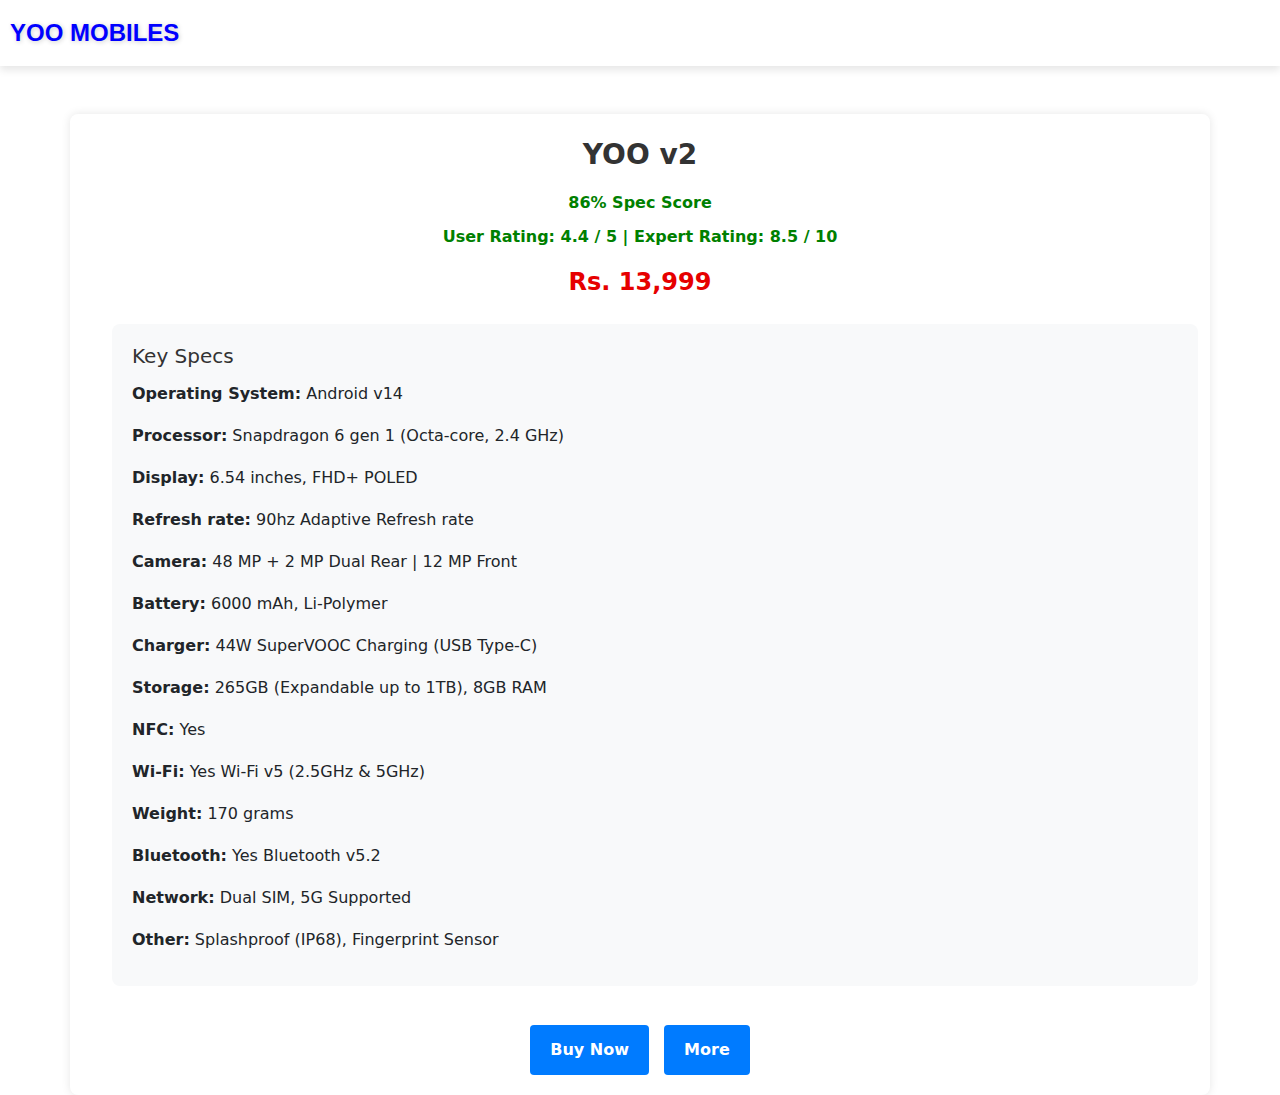
<file: v2.html>
<!DOCTYPE html>
<html lang="en">
<head>
    <meta charset="UTF-8">
    <meta name="viewport" content="width=device-width, initial-scale=1.0">
    <title>YOO v2 Specifications</title>
    <link rel="stylesheet" href="css/style.css">
    <link rel="stylesheet" href="boot/bootstrap.min.css">
    <style>
         .navbar {
            padding: 10px;
            background-color: #ffffff;
            box-shadow: 0 4px 8px rgba(0, 0, 0, 0.1);
        }
        .navbar-brand {
            color: blue;
            font-weight: bold;
            font-size: 24px;
        }
        .button, .button1 {
            display: inline-block;
            padding: 13px 20px;
            color: #fff;
            background-color: #007bff;
            border: none;
            border-radius: 4px;
            text-decoration: none;
            text-align: center;
            margin-top: 15px;
        }
        .button:hover, .button1:hover {
            background-color: #0056b3;
        }
        .button, .button1 {
            display: inline-block;
            padding: 13px 20px;
            color: #fff;
            background-color: #007bff;
            border: none;
            border-radius: 4px;
            text-decoration: none;
            text-align: center;
            margin-top: 15px;
        }
        .button:hover, .button1:hover {
            background-color: #0056b3;
        }
        .key-specs {
            padding: 20px;
            background-color: #f8f9fa;
            border-radius: 8px;
            margin-top: 20px;
        }
        .spec-item {
            margin-bottom: 10px;
        }
    </style>
</head>
<body>
    <nav class="navbar navbar-expand-lg">
        <a class="navbar-brand" href="#">YOO MOBILES</a>
    </nav>
    
    <main class="container mt-5">
        <div class="title text-center fw-bold">YOO v2</div>
        <div class="spec-score text-center">86% Spec Score</div>
        <div class="rating text-center">User Rating: 4.4 / 5 | Expert Rating: 8.5 / 10</div>
        <div class="price text-center fw-bold">Rs. 13,999</div>
        
        <div class="key-specs mt-4">
            <h3>Key Specs</h3>
            <div class="spec-item"><strong>Operating System:</strong> Android v14</div>
            <div class="spec-item"><strong>Processor:</strong> Snapdragon 6 gen 1 (Octa-core, 2.4 GHz)</div>
            <div class="spec-item"><strong>Display:</strong> 6.54 inches, FHD+ POLED</div>
            <div class="spec-item"><strong>Refresh rate:</strong> 90hz Adaptive Refresh rate</div>
            <div class="spec-item"><strong>Camera:</strong> 48 MP + 2 MP Dual Rear | 12 MP Front</div>
            <div class="spec-item"><strong>Battery:</strong> 6000 mAh, Li-Polymer</div>
            <div class="spec-item"><strong>Charger:</strong> 44W SuperVOOC Charging (USB Type-C)</div>
            <div class="spec-item"><strong>Storage:</strong> 265GB (Expandable up to 1TB), 8GB RAM</div>
            <div class="spec-item"><strong>NFC:</strong> Yes</div>
            <div class="spec-item"><strong>Wi-Fi:</strong> Yes Wi-Fi v5 (2.5GHz & 5GHz)</div>
            <div class="spec-item"><strong>Weight:</strong> 170 grams</div>
            <div class="spec-item"><strong>Bluetooth:</strong> Yes Bluetooth v5.2</div>
            <div class="spec-item"><strong>Network:</strong> Dual SIM, 5G Supported</div>
            <div class="spec-item"><strong>Other:</strong> Splashproof (IP68), Fingerprint Sensor</div>
        </div>
        
        <div class="text-center mt-4">
            <a href="amazon.html" class="button">Buy Now</a>
            <a href="phone.html" class="button1">More</a>
        </div>
    </main>
</body>
</html>
</file>
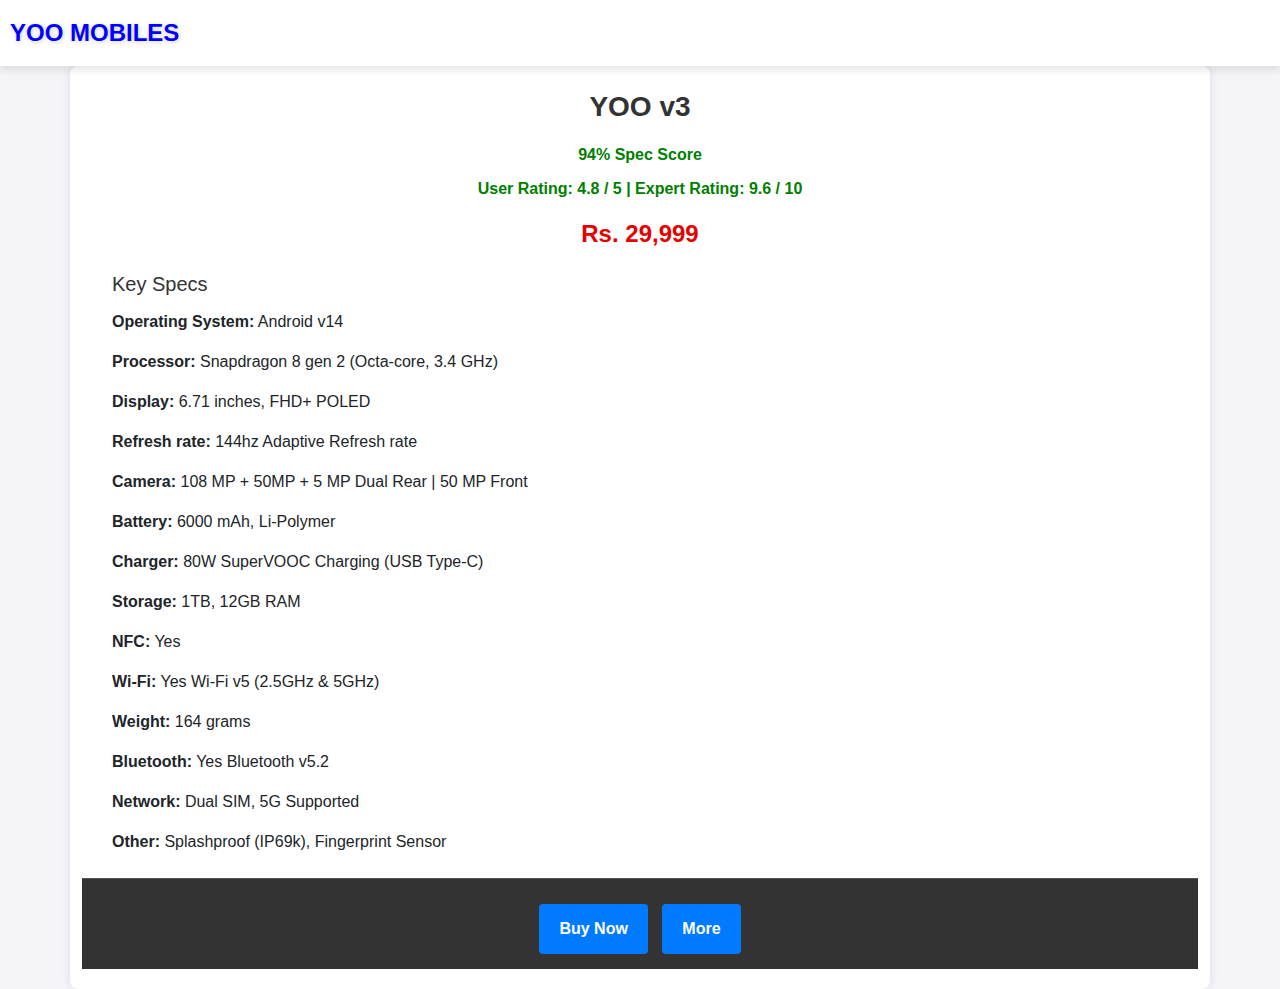
<file: v3.html>
<!DOCTYPE html>
<html lang="en">
<head>
    <meta charset="UTF-8">
    <meta name="viewport" content="width=device-width, initial-scale=1.0">
    <link rel="stylesheet" href="css/style.css">
    <link rel="stylesheet" href="boot/bootstrap.min.css">
    <title>YOO v3 Specifications</title>
    <style>
        body {
            font-family: Arial, sans-serif;
            background-color: #f4f4f9;
            margin: 0;
            padding: 0;
        }
        .navbar {
            padding: 10px;
            background-color: #ffffff;
            box-shadow: 0 4px 8px rgba(0, 0, 0, 0.1);
        }
        .navbar-brand {
            color: blue;
            font-weight: bold;
            font-size: 24px;
        }
       
    </style>
</head>
<body>
    <nav class="navbar navbar-expand-lg">
        <a class="navbar-brand" href="#">YOO MOBILES</a>
    </nav>
    
    <div class="container">
        <header class="title">YOO v3</header>
        <div class="spec-score">94% Spec Score</div>
        <div class="rating">User Rating: 4.8 / 5 | Expert Rating: 9.6 / 10</div>
        <div class="price">Rs. 29,999</div>
        
        <section class="key-specs">
            <h3>Key Specs</h3>
            <div class="spec-item"><strong>Operating System:</strong> Android v14</div>
            <div class="spec-item"><strong>Processor:</strong> Snapdragon 8 gen 2 (Octa-core, 3.4 GHz)</div>
            <div class="spec-item"><strong>Display:</strong> 6.71 inches, FHD+ POLED</div>
            <div class="spec-item"><strong>Refresh rate:</strong> 144hz Adaptive Refresh rate</div>
            <div class="spec-item"><strong>Camera:</strong> 108 MP + 50MP + 5 MP Dual Rear | 50 MP Front</div>
            <div class="spec-item"><strong>Battery:</strong> 6000 mAh, Li-Polymer</div>
            <div class="spec-item"><strong>Charger:</strong> 80W SuperVOOC Charging (USB Type-C)</div>
            <div class="spec-item"><strong>Storage:</strong> 1TB, 12GB RAM</div>
            <div class="spec-item"><strong>NFC:</strong> Yes</div>
            <div class="spec-item"><strong>Wi-Fi:</strong> Yes Wi-Fi v5 (2.5GHz & 5GHz)</div>
            <div class="spec-item"><strong>Weight:</strong> 164 grams</div>
            <div class="spec-item"><strong>Bluetooth:</strong> Yes Bluetooth v5.2</div>
            <div class="spec-item"><strong>Network:</strong> Dual SIM, 5G Supported</div>
            <div class="spec-item"><strong>Other:</strong> Splashproof (IP69k), Fingerprint Sensor</div>
        </section>
        
        <footer class="text-center">
            <a href="amazon.html" class="button">Buy Now</a>
            <a href="phone.html" class="button1">More</a>
        </footer>
    </div>
</body>
</html>
</file>
<file: css/style.css>
body {
        font-family: Arial, sans-serif;
        margin: 0;
        padding: 0;
        background-color: #f9f9f9;
    }

    /* Navbar Styling */
    .navbar {
        padding: 25px;
        position: sticky;
        top: 0;
        z-index: 1000;
        background-color: #ffffff;
    }
    .navbar-brand {
        font-size: 24px;
        color: blue;
        font-weight: bold;
        font-family: 'Arial Black', sans-serif;
        text-shadow: 1px 1px 5px rgba(0, 0, 0, 0.2);
    }

    /* Header Brand Hover Style */
    .navbar-brand:hover {
        color: darkblue;
        text-decoration: underline;
    }

    /* Navbar Link Hover Effect */
    .nav-link {
        font-family: 'Franklin Gothic Medium', 'Arial Narrow', Arial, sans-serif;
        color: black;
        font-size: 16px;
        transition: color 0.3s ease;
    }
    .nav-link:hover {
        color: blue;
        font-weight: bold;
        text-decoration: underline;
    }

    /* News Section Styling */
    .news h3 {
        color: #ff0000;
    }
    .news {
        font-family: Arial, Helvetica, sans-serif;
        width: 100%;
        max-width: 1300px;
        margin: 30px auto;
        padding: 20px;
        background-color: #ffffff;
        box-shadow: 0 4px 8px rgba(0, 0, 0, 0.2);
        border-radius: 20px;
        border: 2px solid blueviolet;
    }
    .carousel-inner img {
        height: 500px;
        object-fit: cover;
    }
    /* Services Styling */
    .services1 {
        display: flex;
        flex-wrap: wrap;
        margin: 10px;
        gap: 20px;
        justify-content: center;
        padding: 40px;
    }

    .service-item {
        background-color: #ffffff;
        box-shadow: 0 4px 8px rgba(0, 0, 0, 0.1);
        border-radius: 8px;
        width: 250px;
        padding: 35px;
        text-align: center;
        transition: transform 0.3s;
    }
    .service-item:hover {
        transform: scale(1.05);
    }
    .service-item img {
        width: 100px;
        height: 100px;
        margin-bottom: 10px;
    }
    .service-item h3 {
        font-size: 18px;
        color: #333333;
        margin-bottom: 5px;
    }
    .service-item h3 a {
        text-decoration: none;
        color: inherit;
        transition: color 0.3s;
    }
    .service-item h3 a:hover {
        color: blue;
    }
    .service-item p {
        font-size: 14px;
        color: #555555;
    }
     /* Navbar Styling */
     .navbar {
        padding: 10px;
        background-color: #ffffff;
        box-shadow: 0 4px 8px rgba(0, 0, 0, 0.1);
    }
    .navbar-brand {
        color: blue;
        font-weight: bold;
        font-size: 24px;
    }
    .navbar-nav .nav-link {
        color: #333;
        font-size: 16px;
        transition: color 0.3s;
    }
    .navbar-nav .nav-link:hover {
        color: blue;
        text-decoration: underline;
    }

    /* Content Styling */
    .content {
        margin: 20px;
        padding: 20px;
        background-color: #ffffff;
        border-radius: 8px;
        box-shadow: 0 4px 8px rgba(0, 0, 0, 0.1);
    }
    .content h1, .content h2 {
        color: #333;
        font-size: 24px;
    }
    .content p, .content ul {
        color: #555;
        line-height: 1.6;
    }
    .content ul {
        margin-left: 20px;
        padding: 5px 0;
    }
    .content strong {
        color: #333;
    }
    .content a {
        color: #4872d8;
        text-decoration: none;
        transition: color 0.3s;
    }
    .content a:hover {
        text-decoration: underline;
    }

    /* Footer Styling */
    footer {
        background-color: #333;
        color: #fff;
        text-align: center;
        padding: 15px 0;
        margin-top: 20px;
        border-top: 1px solid #555;
    }
    footer p {
        margin: 0;
        font-size: 14px;
    }
    .signup-container {
        margin: 20px auto;
        width: 90%;
        max-width: 400px;
        padding: 20px;
        background-color: #ffffff;
        box-shadow: 0 4px 8px rgba(0, 0, 0, 0.2);
        border-radius: 8px;
    }
    .signup-container h2 {
        text-align: center;
        margin-bottom: 20px;
        color: #333333;
    }
    .form-group {
        margin-bottom: 15px;
    }
    .form-group label {
        display: block;
        font-size: 14px;
        color: #555555;
        margin-bottom: 5px;
    }
    .form-group input {
        width: 100%;
        padding: 10px;
        border: 1px solid #ddd;
        border-radius: 5px;
        font-size: 14px;
        box-sizing: border-box;
    }
    .form-group input:focus {
        outline: none;
        border-color: #5c8df6;
    }
    .signup-btn {
        width: 100%;
        padding: 10px;
        background-color: #5c8df6;
        color: #ffffff;
        border: none;
        border-radius: 5px;
        font-size: 16px;
        cursor: pointer;
        transition: background-color 0.3s;
    }
    .signup-btn:hover {
        background-color: #4872d8;
    }
    .product-card {
        background: #fff;
        border: 1px solid #ddd;
        margin: 20px auto;
        width: 90%;
        max-width: 400px;
        padding: 15px;
        box-shadow: 0 4px 8px rgba(0,0,0,0.1);
        text-align: center;
    }
    .product-card img {
        max-width: 100%;
        height: auto;
        margin-bottom: 10px;
    }
    .product-card h3 {
        margin-top: 0;
    }
    .specs-list {
        font-size: 14px;
        
    }       
    .spec {
    
        display: flex;
        align-items: center;
        justify-content: space-between;
        margin: 10px 0;
    }
    .review-button {
        display: inline-block;
        margin-top: 20px;
        padding: 10px 20px;
        background-color: #e60000;
        color: #fff;
        text-decoration: none;
        font-weight: bold;
        border-radius: 5px;
    }
    .button {
        display: inline-block;
        padding: 10px 20px;
        background-color: orange;
        color: #fff;
        text-decoration: none;
        font-weight: bold;
        border-radius: 5px;
    }
    .header nav a:hover {
        background-color: #4872d8;
    }
  /* Styling */
.container {
    max-width: 800px;
    margin: auto;
    background: #fff;
    padding: 20px;
    box-shadow: 0px 0px 10px rgba(0, 0, 0, 0.1);
}
.title {
    font-size: 24px;
    font-weight: bold;
    margin-bottom: 10px;
}
.spec-score, .rating {
    color: green;
    font-weight: bold;
    margin: 10px 0;
}
.price {
    font-size: 20px;
    color: #e60000;
    font-weight: bold;
}
.key-specs, .competitors {
    margin-top: 20px;
    margin-left: 30px;
}
.key-specs h3, .competitors h3 {
    font-size: 18px;
    margin-bottom: 10px;
}
.spec-item {
    margin-bottom: 8px;
}
.button {
    display: inline-block;
    padding: 10px 20px;
    background-color: orange;
    color: #fff;
    text-decoration: none;
    font-weight: bold;
    border-radius: 5px;
}
.button1 {
    display: inline-block;
    padding: 10px 20px;
    background-color: rgb(0, 17, 255);
    color: #fff;
    text-decoration: none;
    font-weight: bold;
    border-radius: 5px;
}
.container {
    max-width: 800px;
    margin: auto;
    background: #fff;
    padding: 20px;
    box-shadow: 0px 0px 10px rgba(0, 0, 0, 0.1);
    border-radius: 8px;
}
.title {
    font-size: 28px;
    font-weight: bold;
    text-align: center;
    color: #333;
    margin-bottom: 15px;
}
.spec-score, .rating {
    color: green;
    font-weight: bold;
    text-align: center;
    margin: 10px 0;
}
.price {
    font-size: 24px;
    color: #e60000;
    font-weight: bold;
    text-align: center;
    margin-top: 15px;
}
.key-specs {
    margin-top: 20px;
}
.key-specs h3 {
    font-size: 20px;
    margin-bottom: 10px;
    color: #333;
}
.spec-item {
    margin-bottom: 8px;
    font-size: 16px;
    padding: 4px 0;
}
.button, .button1 {
    display: inline-block;
    padding: 13px 20px;
    color: #fff;
    background-color: #007bff;
    border: none;
    border-radius: 4px;
    text-decoration: none;
    text-align: center;
    margin: 10px 5px 0;
    font-weight: bold;
}
.button:hover, .button1:hover {
    background-color: #0056b3;
}
</file>
